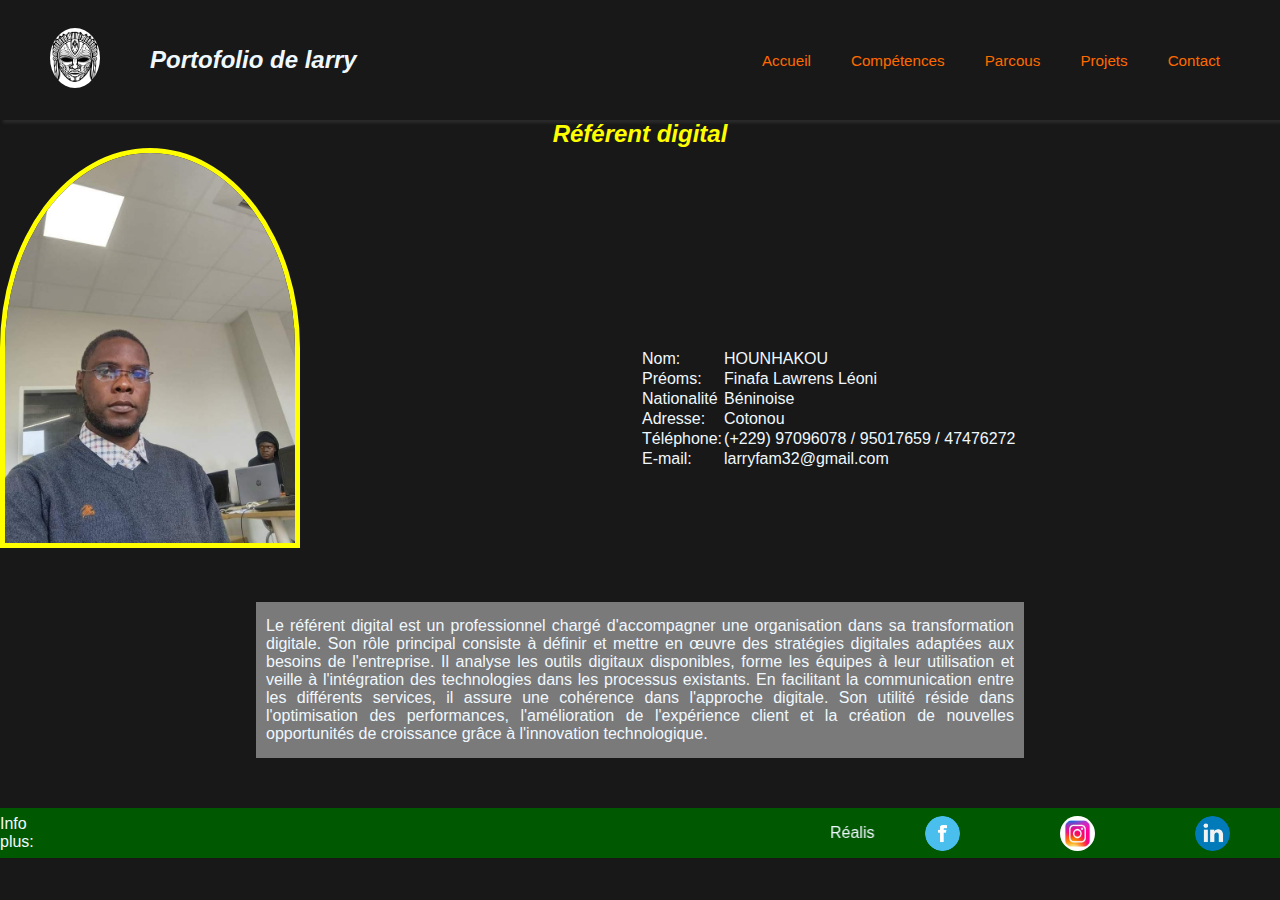
<file: index.html>
<!DOCTYPE html>
<html lang="en">
<head>
    <meta charset="UTF-8">
    <meta name="viewport" content="width=device-width, initial-scale=1.0">
    <link rel="stylesheet" href="style.css">
    <title>Portofolio</title>
</head>
<body>
    <header>
        <div class="identite">
            <a href="index.html"><img src="image/masque3.jpg" alt="logo"></a>
            <a href="index.html"><p>Portofolio de larry</p></a>
        </div>
        <nav>
            <ul>
                <li><a href="index.html">Accueil</a></li>
                <li><a href="competences.html">Compétences</a></li>
                <li><a href="parcours.html">Parcous</a></li>
                <li><a href="projets.html">Projets</a></li>
                <li><a href="contact.html">Contact</a></li>
            </ul>
        </nav>
    </header>
    <p class="mot">Référent digital</p>

    <section class="sect1">
        <div class="tof">
            <img src="image/larryfb.jpg" alt="">
        </div> 
        <div class="identi">
            <table>
                <tr>
                    <td class="nam">Nom:</td>
                    <td class="pre">HOUNHAKOU</td>
                </tr>
                <tr>
                    <td class="nam">Préoms:</td>
                    <td class="pre">Finafa Lawrens Léoni</td>
                </tr>
                <tr>
                    <td class="nam">Nationalité</td>
                    <td class="pre">Béninoise</td>
                </tr>
                <tr>
                    <td class="nam">Adresse:</td>
                    <td class="pre">Cotonou</td>
                </tr>
                <tr>
                    <td class="nam">Téléphone:</td>
                    <td class="pre">(+229) 97096078 / 95017659 / 47476272</td>
                </tr>
                <tr>
                    <td class="nam">E-mail:</td>
                    <td class="pre">larryfam32@gmail.com</td>
                </tr>
            </table>
        </div>   
    </section>
    <p class="mot1">
        Le référent digital est un professionnel chargé d'accompagner une organisation dans sa transformation digitale. Son rôle principal consiste à définir et mettre en œuvre des stratégies digitales adaptées aux besoins de l'entreprise. Il analyse les outils digitaux disponibles, forme les équipes à leur utilisation et veille à l'intégration des technologies dans les processus existants. En facilitant la communication entre les différents services, il assure une cohérence dans l'approche digitale. Son utilité réside dans l'optimisation des performances, l'amélioration de l'expérience client et la création de nouvelles opportunités de croissance grâce à l'innovation technologique.
    </p>


    <footer>
        Info plus:<marquee behavior="" direction="">Réalisé par Larryfam32, téléphone: +229 97096078 / 95017659 / 47476272; e-mail: larryfam32@gmail.com</marquee>
        <div class="rs">
            <img src="image/facebook.png" alt="">
            <img src="image/insta.jpg" alt="">
            <img src="image/linkedin.png" alt="">

        </div>
    </footer>
</body>
</html>
</file>
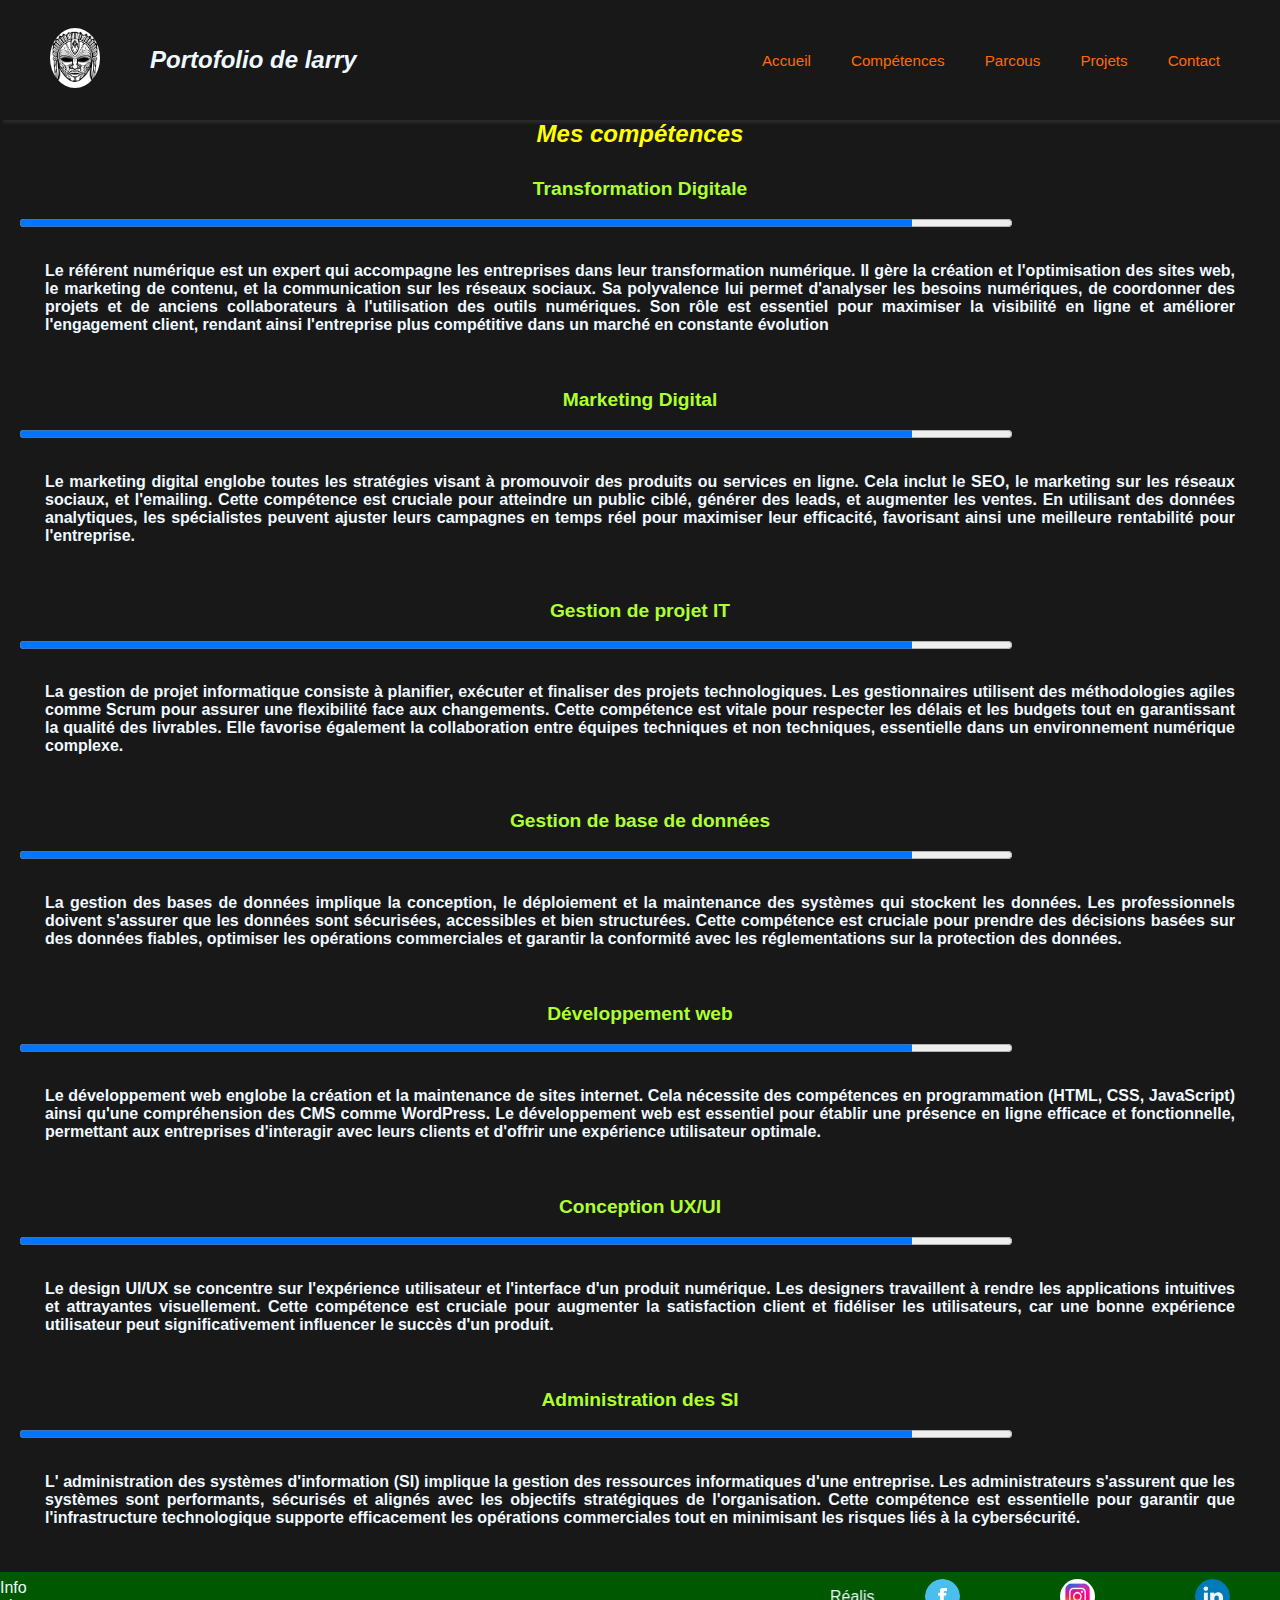
<file: competences.html>
<!DOCTYPE html>
<html lang="en">
<head>
    <meta charset="UTF-8">
    <meta name="viewport" content="width=device-width, initial-scale=1.0">
    <link rel="stylesheet" href="style.css">
    <title>Portofolio</title>
</head>
<body>
    <header>
        <div class="identite">
            <a href="index.html"><img src="image/masque3.jpg" alt="logo"></a>
            <a href="index.html"><p>Portofolio de larry</p></a>
        </div>
        <nav>
            <ul>
                <li><a href="index.html">Accueil</a></li>
                <li><a href="competences.html">Compétences</a></li>
                <li><a href="parcours.html">Parcous</a></li>
                <li><a href="projets.html">Projets</a></li>
                <li><a href="contact.html">Contact</a></li>
            </ul>
        </nav>
    </header>
    <p class="mot">Mes compétences</p>
    <div class="comp">
        <h1>Transformation Digitale</h1>
        <progress value="90" max="100">90%</progress>
        <p class="mot2">
            Le référent numérique est un expert qui accompagne les entreprises dans leur transformation numérique. Il gère la création et l'optimisation des sites web, le marketing de contenu, et la communication sur les réseaux sociaux. Sa polyvalence lui permet d'analyser les besoins numériques, de coordonner des projets et de anciens collaborateurs à l'utilisation des outils numériques. Son rôle est essentiel pour maximiser la visibilité en ligne et améliorer l'engagement client, rendant ainsi l'entreprise plus compétitive dans un marché en constante évolution
        </p>
    </div>
    <div class="comp">
        <h1>Marketing Digital</h1>
        <progress value="90" max="100">90%</progress>
        <p class="mot2">
            Le marketing digital englobe toutes les stratégies visant à promouvoir des produits ou services en ligne. Cela inclut le SEO, le marketing sur les réseaux sociaux, et l'emailing. Cette compétence est cruciale pour atteindre un public ciblé, générer des leads, et augmenter les ventes. En utilisant des données analytiques, les spécialistes peuvent ajuster leurs campagnes en temps réel pour maximiser leur efficacité, favorisant ainsi une meilleure rentabilité pour l'entreprise.
         </p>
    </div>
    <div class="comp">
        <h1>Gestion de projet IT</h1>
        <progress value="90" max="100">90%</progress>
        <p class="mot2">
            La gestion de projet informatique consiste à planifier, exécuter et finaliser des projets technologiques. Les gestionnaires utilisent des méthodologies agiles comme Scrum pour assurer une flexibilité face aux changements. Cette compétence est vitale pour respecter les délais et les budgets tout en garantissant la qualité des livrables. Elle favorise également la collaboration entre équipes techniques et non techniques, essentielle dans un environnement numérique complexe.
        </p>
    </div>
    <div class="comp">
        <h1>Gestion de base de données</h1>
        <progress value="90" max="100">90%</progress>
        <p class="mot2">
            La gestion des bases de données implique la conception, le déploiement et la maintenance des systèmes qui stockent les données. Les professionnels doivent s'assurer que les données sont sécurisées, accessibles et bien structurées. Cette compétence est cruciale pour prendre des décisions basées sur des données fiables, optimiser les opérations commerciales et garantir la conformité avec les réglementations sur la protection des données.
        </p>
    </div>
    <div class="comp">
        <h1>Développement web</h1>
        <progress value="90" max="100">90%</progress>
        <p class="mot2">Le développement web englobe la création et la maintenance de sites internet. Cela nécessite des compétences en programmation (HTML, CSS, JavaScript) ainsi qu'une compréhension des CMS comme WordPress. Le développement web est essentiel pour établir une présence en ligne efficace et fonctionnelle, permettant aux entreprises d'interagir avec leurs clients et d'offrir une expérience utilisateur optimale.

        </p>
    </div>
    <div class="comp">
        <h1>Conception UX/UI</h1>
        <progress value="90" max="100">90%</progress>
        <p class="mot2">
            Le design UI/UX se concentre sur l'expérience utilisateur et l'interface d'un produit numérique. Les designers travaillent à rendre les applications intuitives et attrayantes visuellement. Cette compétence est cruciale pour augmenter la satisfaction client et fidéliser les utilisateurs, car une bonne expérience utilisateur peut significativement influencer le succès d'un produit.
        </p>
    </div>
    <div class="comp">
        <h1>Administration des SI</h1>
        <progress value="90" max="100">90%</progress>
        <p class="mot2">
            L' administration des systèmes d'information (SI) implique la gestion des ressources informatiques d'une entreprise. Les administrateurs s'assurent que les systèmes sont performants, sécurisés et alignés avec les objectifs stratégiques de l'organisation. Cette compétence est essentielle pour garantir que l'infrastructure technologique supporte efficacement les opérations commerciales tout en minimisant les risques liés à la cybersécurité.
        </p>
    </div>


    <footer>
        Info plus:<marquee behavior="" direction="">Réalisé par Larryfam32, téléphone: +229 97096078 / 95017659 / 47476272; e-mail: larryfam32@gmail.com</marquee>
        <div class="rs">
            <img src="image/facebook.png" alt="">
            <img src="image/insta.jpg" alt="">
            <img src="image/linkedin.png" alt="">

        </div>
    </footer>
</body>
</html>
</file>
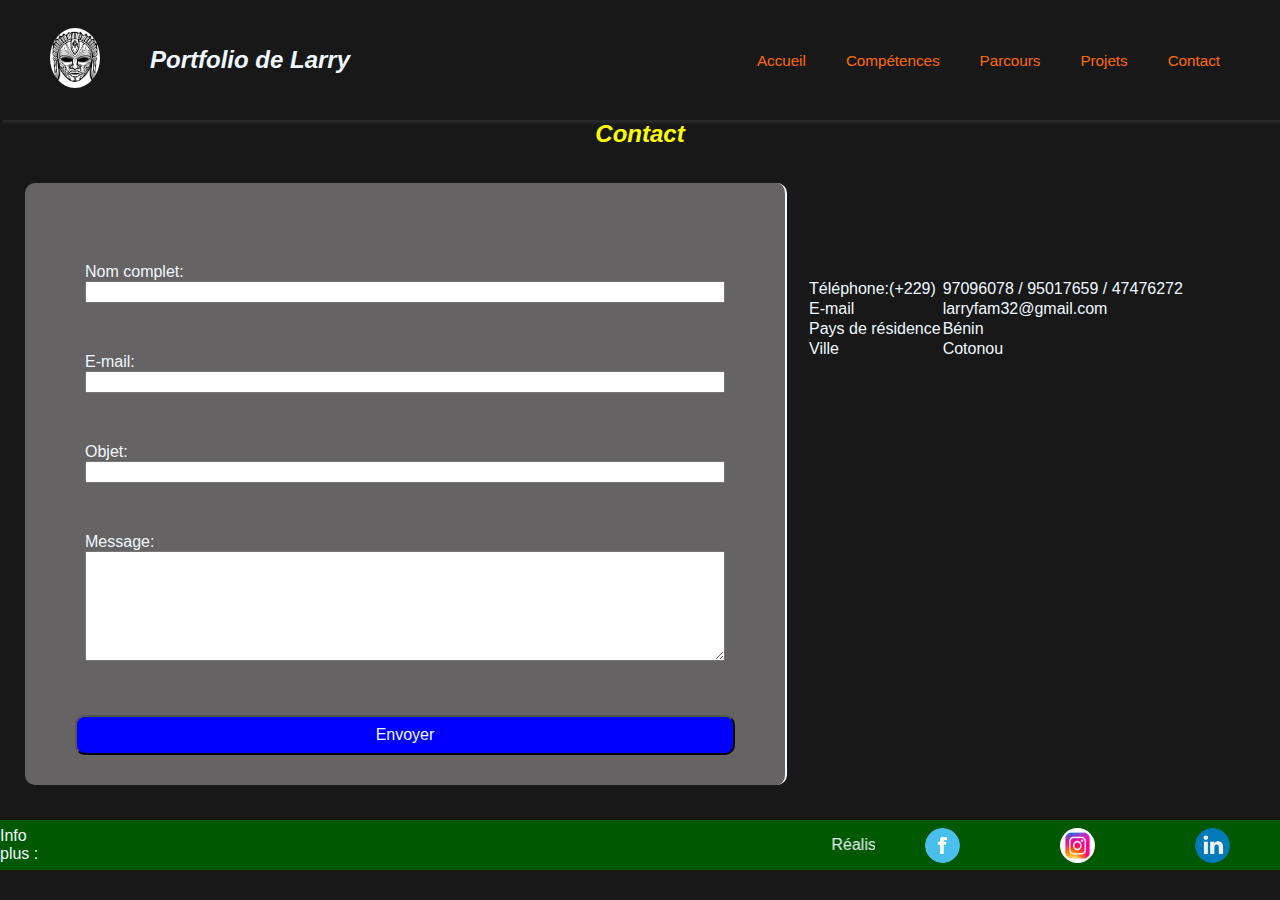
<file: contact.html>
<!DOCTYPE html>
<html lang="fr">
<head>
    <meta charset="UTF-8">
    <meta name="viewport" content="width=device-width, initial-scale=1.0">
    <link rel="stylesheet" href="style.css">
    <title>Portfolio</title>
</head>
<body>
    <header>
        <div class="identite">
            <a href="index.html"><img src="image/masque3.jpg" alt="logo"></a>
            <a href="index.html"><p>Portfolio de Larry</p></a>
        </div>
        <nav>
            <ul>
                <li><a href="index.html">Accueil</a></li>
                <li><a href="competences.html">Compétences</a></li>
                <li><a href="parcours.html">Parcours</a></li>
                <li><a href="projets.html">Projets</a></li>
                <li><a href="contact.html">Contact</a></li>
            </ul>
        </nav>
    </header>
    <p class="mot">Contact</p>

    <div class="cont">
        <div class="form">
            <form id="contact-form" onsubmit="return validateForm()">
               <div class="frm">
                <label for="name">Nom complet:</label> <br>
                <input type="text" id="name" required>
               </div>
        
                <div class="frm">
                    <label for="email">E-mail:</label> <br>
                <input type="email" id="email" required>
                </div>
        
                <div class="frm">
                    <label for="subject">Objet:</label> <br>
                <input type="text" id="subject" required>
                </div>
        
                <div class="frm">
                    <label for="message">Message:</label> <br>
                <textarea id="message" rows="6" cols="4" required></textarea>
                </div>
        
                <button type="submit" class="btn">Envoyer</button>
            </form>
        </div>

        <div class="inform">
            <table>
                <tr>
                    <td>Téléphone:(+229)</td>
                    <td>97096078 / 95017659 / 47476272</td>
                </tr>
                <tr>
                    <td>E-mail</td>
                    <td>larryfam32@gmail.com</td>
                </tr>
                <tr>
                    <td>Pays de résidence</td>
                    <td>Bénin</td>
                </tr>
                <tr>
                    <td>Ville</td>
                    <td>Cotonou</td>
                </tr>
            </table>
        </div>
    </div>
   

    <footer>
        Info plus : 
        <marquee behavior="" direction="">Réalisé par Larryfam32, téléphone : +229 97096078 / 95017659 / 47476272 ; e-mail : larryfam32@gmail.com</marquee>
        <div class="rs">
            <img src="image/facebook.png" alt="">
            <img src="image/insta.jpg" alt="">
            <img src="image/linkedin.png" alt="">
        </div>
    </footer>

    <script>
        function validateForm() {
            const name = document.getElementById('name').value.trim();
            const email = document.getElementById('email').value.trim();
            const subject = document.getElementById('subject').value.trim();
            const message = document.getElementById('message').value.trim();

            if (name === "" || email === "" || subject === "" || message === "") {
                alert("Tous les champs doivent être remplis !");
                return false; // Empêche l'envoi du formulaire
            }

            // Envoi des données par e-mail (simulé ici)
            alert(`Formulaire envoyé !\nNom : ${name}\nE-mail : ${email}\nObjet : ${subject}\nMessage : ${message}`);
            
            // Ici, vous pouvez intégrer un service d'envoi d'e-mails si nécessaire.
            
            return false; // Empêche l'envoi réel pour cette démonstration
        }
    </script>
</body>
</html>
</file>
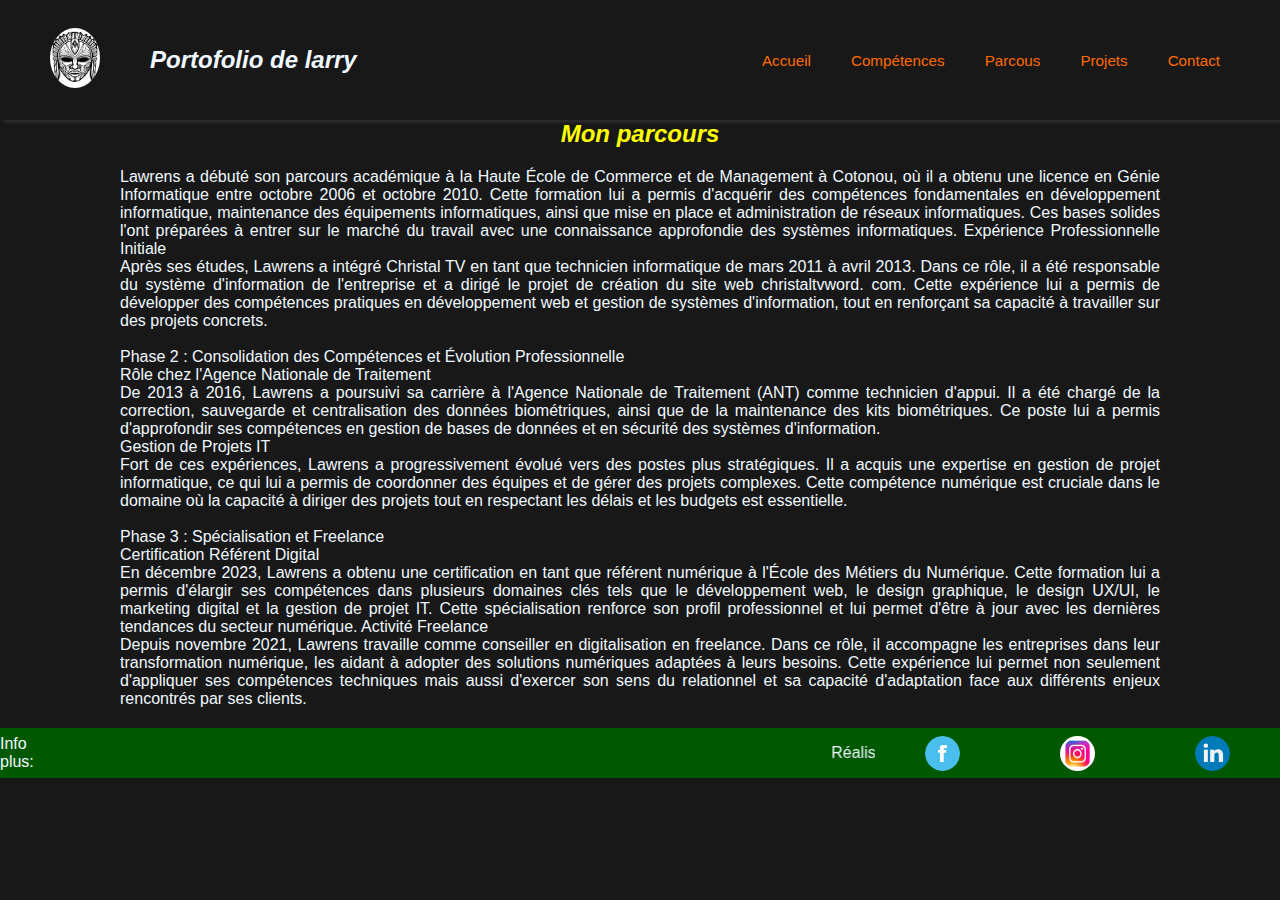
<file: parcours.html>
<!DOCTYPE html>
<html lang="en">
<head>
    <meta charset="UTF-8">
    <meta name="viewport" content="width=device-width, initial-scale=1.0">
    <link rel="stylesheet" href="style.css">
    <title>Portofolio</title>
</head>
<body>
    <header>
        <div class="identite">
            <a href="index.html"><img src="image/masque3.jpg" alt="logo"></a>
            <a href="index.html"><p>Portofolio de larry</p></a>
        </div>
        <nav>
            <ul>
                <li><a href="index.html">Accueil</a></li>
                <li><a href="competences.html">Compétences</a></li>
                <li><a href="parcours.html">Parcous</a></li>
                <li><a href="projets.html">Projets</a></li>
                <li><a href="contact.html">Contact</a></li>
            </ul>
        </nav>
    </header>
    <p class="mot">Mon parcours</p>
    <p class="aaaap">
        Lawrens a débuté son parcours académique à la Haute École de Commerce et de Management à Cotonou, où il a obtenu une licence en Génie Informatique entre octobre 2006 et octobre 2010. Cette formation lui a permis d'acquérir des compétences fondamentales en développement informatique, maintenance des équipements informatiques, ainsi que mise en place et administration de réseaux informatiques. Ces bases solides l'ont préparées à entrer sur le marché du travail avec une connaissance approfondie des systèmes informatiques.
Expérience Professionnelle Initiale
<br>
Après ses études, Lawrens a intégré Christal TV en tant que technicien informatique de mars 2011 à avril 2013. Dans ce rôle, il a été responsable du système d'information de l'entreprise et a dirigé le projet de création du site web christaltvword. com. Cette expérience lui a permis de développer des compétences pratiques en développement web et gestion de systèmes d'information, tout en renforçant sa capacité à travailler sur des projets concrets.
<br> <br>
Phase 2 : Consolidation des Compétences et Évolution Professionnelle <br>
Rôle chez l'Agence Nationale de Traitement <br>
De 2013 à 2016, Lawrens a poursuivi sa carrière à l'Agence Nationale de Traitement (ANT) comme technicien d'appui. Il a été chargé de la correction, sauvegarde et centralisation des données biométriques, ainsi que de la maintenance des kits biométriques. Ce poste lui a permis d'approfondir ses compétences en gestion de bases de données et en sécurité des systèmes d'information.
<br>Gestion de Projets IT <br>
Fort de ces expériences, Lawrens a progressivement évolué vers des postes plus stratégiques. Il a acquis une expertise en gestion de projet informatique, ce qui lui a permis de coordonner des équipes et de gérer des projets complexes. Cette compétence numérique est cruciale dans le domaine où la capacité à diriger des projets tout en respectant les délais et les budgets est essentielle.
<br> <br>
Phase 3 : Spécialisation et Freelance <br>
Certification Référent Digital <br>
En décembre 2023, Lawrens a obtenu une certification en tant que référent numérique à l'École des Métiers du Numérique. Cette formation lui a permis d'élargir ses compétences dans plusieurs domaines clés tels que le développement web, le design graphique, le design UX/UI, le marketing digital et la gestion de projet IT. Cette spécialisation renforce son profil professionnel et lui permet d'être à jour avec les dernières tendances du secteur numérique.
Activité Freelance <br>
Depuis novembre 2021, Lawrens travaille comme conseiller en digitalisation en freelance. Dans ce rôle, il accompagne les entreprises dans leur transformation numérique, les aidant à adopter des solutions numériques adaptées à leurs besoins. Cette expérience lui permet non seulement d'appliquer ses compétences techniques mais aussi d'exercer son sens du relationnel et sa capacité d'adaptation face aux différents enjeux rencontrés par ses clients.

    </p>


    <footer>
        Info plus:<marquee behavior="" direction="">Réalisé par Larryfam32, téléphone: +229 97096078 / 95017659 / 47476272; e-mail: larryfam32@gmail.com</marquee>
        <div class="rs">
            <img src="image/facebook.png" alt="">
            <img src="image/insta.jpg" alt="">
            <img src="image/linkedin.png" alt="">

        </div>
    </footer>
</body>
</html>
</file>
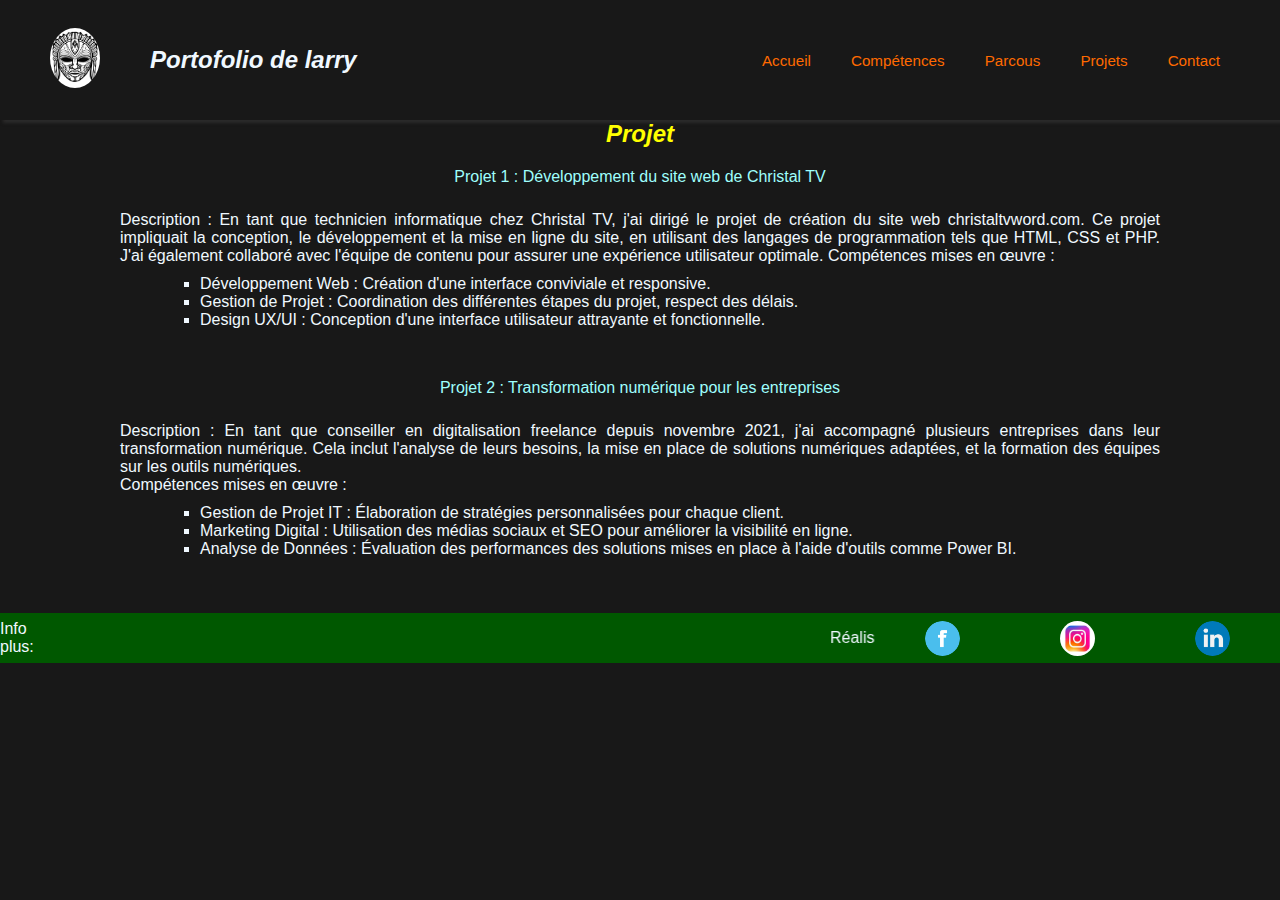
<file: projets.html>
<!DOCTYPE html>
<html lang="en">
<head>
    <meta charset="UTF-8">
    <meta name="viewport" content="width=device-width, initial-scale=1.0">
    <link rel="stylesheet" href="style.css">
    <title>Portofolio</title>
</head>
<body>
    <header>
        <div class="identite">
            <a href="index.html"><img src="image/masque3.jpg" alt="logo"></a>
            <a href="index.html"><p>Portofolio de larry</p></a>
        </div>
        <nav>
            <ul>
                <li><a href="index.html">Accueil</a></li>
                <li><a href="competences.html">Compétences</a></li>
                <li><a href="parcours.html">Parcous</a></li>
                <li><a href="projets.html">Projets</a></li>
                <li><a href="contact.html">Contact</a></li>
            </ul>
        </nav>
    </header>
    <p class="mot">Projet</p>
    
      <div class="proj">
        <h2> Projet 1 : Développement du site web de Christal TV </h2>
        <p class="aaaa">
 Description : En tant que technicien informatique chez Christal TV, j'ai dirigé le projet de création 
 
 du site web christaltvword.com. Ce projet impliquait la conception, le développement et la mise en ligne du site, 
 en utilisant des langages de programmation tels que HTML, CSS et PHP. J'ai également collaboré avec l'équipe de 
 contenu pour assurer une expérience utilisateur optimale.
 Compétences mises en œuvre : </p>
 <ul>
     <li>Développement Web : Création d'une interface conviviale et responsive.</li>
     <li>Gestion de Projet : Coordination des différentes étapes du projet, respect des délais.</li>
     <li>Design UX/UI : Conception d'une interface utilisateur attrayante et fonctionnelle.</li>
 </ul>
 
 
    <h2> Projet 2 : Transformation numérique pour les entreprises</h2>
    <p class="aaaa">
     Description : En tant que conseiller en digitalisation freelance depuis novembre 2021, j'ai accompagné plusieurs entreprises dans leur transformation numérique. Cela inclut l'analyse de leurs besoins, la mise en place de solutions numériques adaptées, et la formation des équipes sur les outils numériques.
 <br>Compétences mises en œuvre : </p>
 <ul>
     <li>Gestion de Projet IT : Élaboration de stratégies personnalisées pour chaque client.</li>
     <li>Marketing Digital : Utilisation des médias sociaux et SEO pour améliorer la visibilité en ligne.</li>
     <li>Analyse de Données : Évaluation des performances des solutions mises en place à l'aide d'outils comme Power BI.</li>
 </ul>
      </div>



    <footer>
        Info plus:<marquee behavior="" direction="">Réalisé par Larryfam32, téléphone: +229 97096078 / 95017659 / 47476272; e-mail: larryfam32@gmail.com</marquee>
        <div class="rs">
            <img src="image/facebook.png" alt="">
            <img src="image/insta.jpg" alt="">
            <img src="image/linkedin.png" alt="">

        </div>
    </footer>
</body>
</html>
</file>
<file: style.css>
*{
    margin: 0; padding: 0; box-sizing: border-box; font: 1em sans-serif;
}
a{
    text-decoration: none;
}

body{
    background-color: rgb(24, 24, 24);
    color: aliceblue;
    
}
footer{
    height: 50px;
    display: flex;
    align-items: center;
    background-color: rgb(0, 88, 0);
} 

footer .rs{
    display: flex;
}
footer .rs img{
    width: 35px;height: 35px;
   border-radius: 50%;
   margin:10px 50px;
}

header{
    box-shadow: 3px 3px 3px rgb(43, 42, 42);
    border: 0px 0px 0px 1px solid rosybrown;
    width: 100%;
    height: 120px;
    padding: 15px 50px;
    display: flex;
    justify-content: space-between;
    align-items: center;
}
header .identite{
    display: flex;
    align-items: center;
}
header .identite img{
    width: 50px;
    height: 60px;
    border-radius: 60%;
}
header .identite p{
    margin-left: 50px;
   font-size: 1.5rem;
   font-style: italic;
   font-weight: bold;
   color: aliceblue;

}

header nav ul{
    display: flex;

}
header nav ul li{
    margin-left: 20px;
    padding: 5px 10px;
    font-size: 0.95rem;
    list-style: none;
    transition: all ease 0.6s;

}
header nav ul li:hover{
   padding: 5px 15px;
   font-size: 1.1rem;
   background-color: rgb(250, 255, 173);
   border-radius: 15px 15px 0px 0px;
   border-bottom: 5px solid rgb(255, 106, 0);

}
header nav ul li a{
   text-decoration: none;
   color: rgb(255, 106, 0);
   
}
header nav ul li a:hover{
    color: rgb(1, 42, 70);
    
 }

 .mot{
    text-align: center;
    font-style: italic;
    font-weight: bold;
    font-size: 1.5rem;
    color: yellow;

 }

 .sect1 {
    display: flex;
 }
 .tof{
    width: 50%;
 }
 .tof img{
    width: 300px;
    height: 400px;
    border-radius: 50% 50% 0% 0%;
    border: 5px solid yellow;
 }
 .identi{
    margin-top: 200px;
 }
 .mot1{
    width: 60%;
    text-align: justify;
    background-color: rgb(123, 122, 122);
    margin: 50px auto;
    padding: 15px 10px;
 }

.comp{
    margin: 20px auto;
    padding: 10px 20px;
 }

 .comp h1{
    font-size: 1.2rem;
    font-weight: bold;
    color: greenyellow;
    text-align: center;

 }
 .comp progress{
    width: 80%;
    margin: 15px auto;
    
 }
 .comp .mot2{
    font-size: 1rem;
    font-weight: 600;
    text-align: justify;
    padding: 15px 25px;
    
 } 
 .aaaa{
    padding: 10px 20px;
    text-align: justify;

 }
 .aaaap{
    margin: 10px 100px;
    padding: 10px 20px;
    text-align: justify;

 }

 .cont{
    margin: 30px 5px;
    display: flex;
 }
 .cont .form{
    background-color: rgb(101, 99, 99);
    border-radius: 10px;
    margin: 5px 20px;
    width: 60%;
    border-right: 2px solid aliceblue;
    
    
    
 }
 #contact-form{
    padding: 30px 50px;
 }
 #contact-form .frm{
    margin: 50px 10px;
 }
 #contact-form .frm input, #contact-form .frm textarea{
    width: 100%;
 }
 #contact-form .btn{
    width: 100%;
    height: 40px;
    background-color: blue;
    color: aliceblue;
    border-radius: 10px;
    padding: 25px auto;
    transition: all ease 0.4s;
 }
 #contact-form .btn:hover{
    background-color: rgb(119, 9, 152);
    color: aliceblue;
    cursor: pointer;
   
 }
 .inform{
    padding-top: 100px;
 }

 .proj{
    padding: 5px 100px;
 }
 .proj h2{
    color: rgb(159, 255, 253);
    text-align: center;
    margin: 15px;
 }
 .proj ul{
    list-style: square;
    margin-left: 100px;
    margin-bottom: 50px;
 }
</file>
